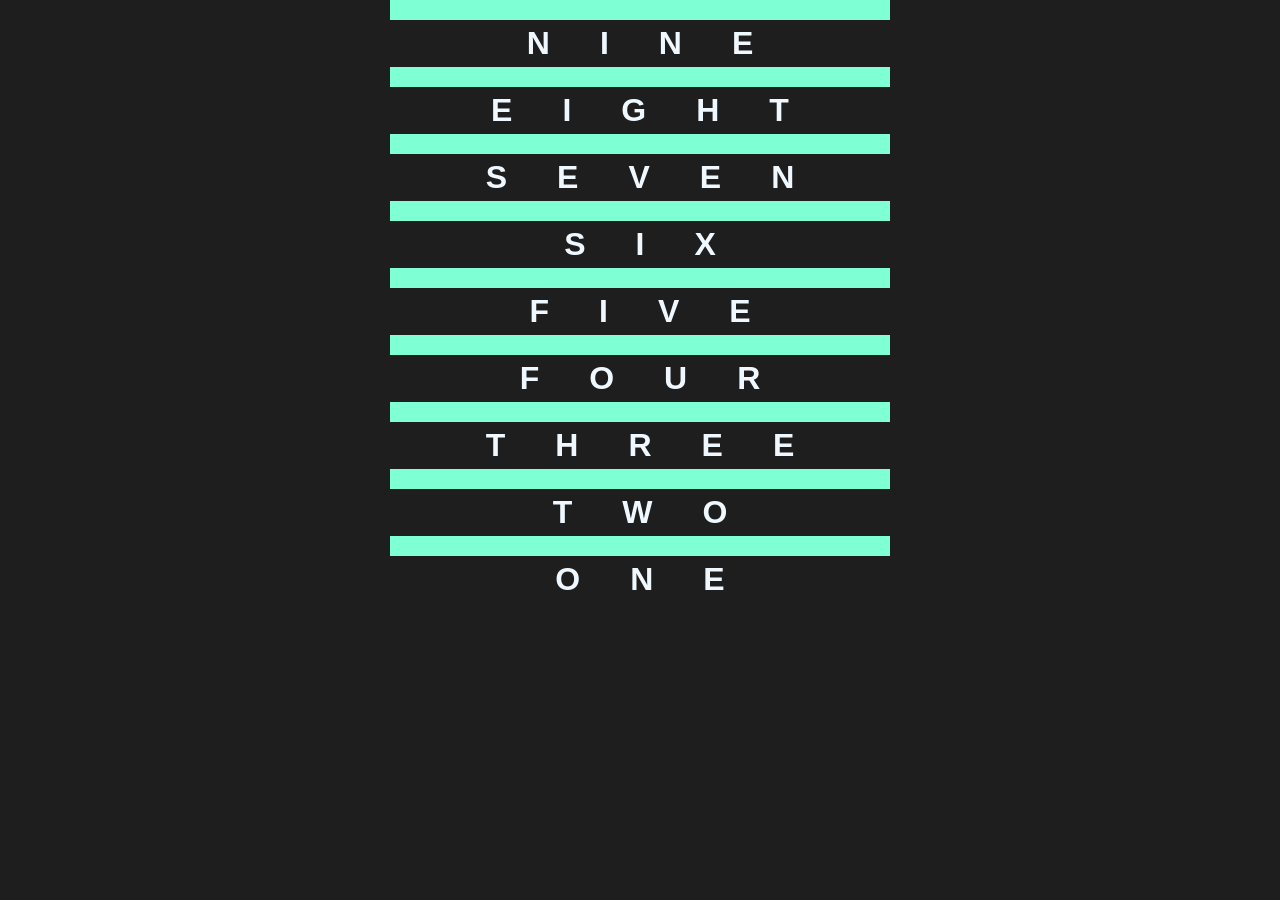
<file: index.html>
<!DOCTYPE html>
<html lang="en">
<head>
    <meta charset="UTF-8">
    <meta name="viewport" content="width=device-width, initial-scale=1.0">
    <title>CountDown</title>
   

    <link rel="stylesheet" type="text/css" href="./css/numbers.css">


</head>

<body>
 
    <div class="number">
    </div>
    <div class="line"></div>

    <div class="number">
    <p>NINE</p>
    </div>
    <div class="line"></div>

    <div class="number">
    <p>EIGHT</p>
    </div>
    <div class="line"></div>

    <div class="number">
    <p>SEVEN</p>
    </div>
    <div class="line"></div>

    <div class="number">
    <p>SIX</p>
    </div>
    <div class="line"></div>

    <div class="number">
    <p>FIVE</p>
    </div>
    <div class="line"></div>

    <div class="number">
    <p>FOUR</p>
    </div>
    <div class="line"></div>

    <div class="number">
    <p>THREE</p>
    </div>
    <div class="line"></div>

    <div class="number">
    <p>TWO</p>
    </div>
    <div class="line"></div>

    <div class="number">
    <p>ONE</p>
    </div>
   
</body>
</html>
</file>
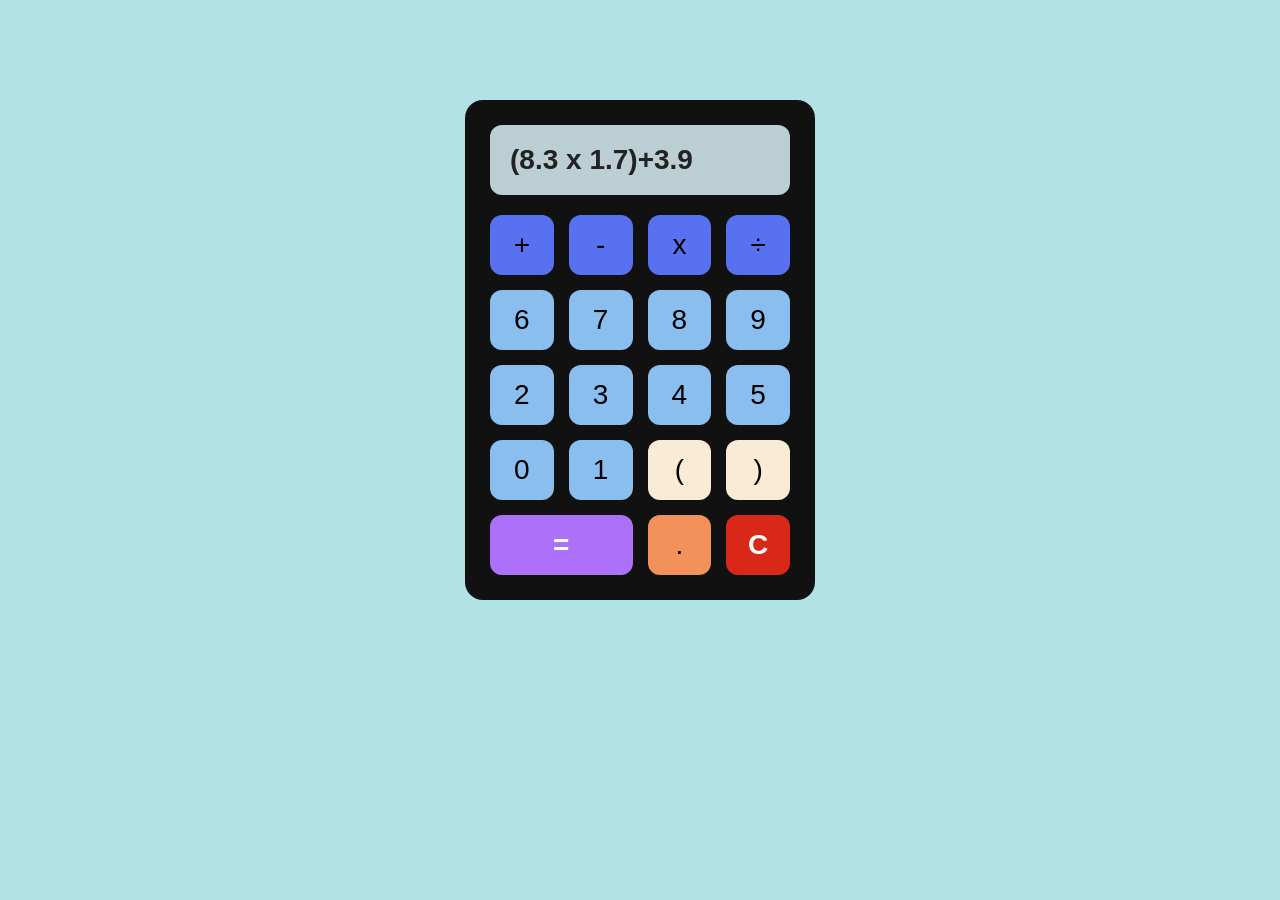
<file: calculator.html>
<!DOCTYPE html>
<html lang="en">
<head>
    <meta charset="UTF-8">
    <meta name="viewport" content="width=device-width, initial-scale=1.0">
    <title>Calculator</title>
    <link rel="stylesheet" href="css/calcuator.css">
</head>
<body>
    <div class="calculator">
        <div class="screen">(8.3 x 1.7)+3.9</div>

        <div class="buttons">
          <!--operation-->
            <button class="btn operator">+</button>
            <button class="btn operator">-</button>
            <button class="btn operator">x</button>
            <button class="btn operator">÷</button>

           <!--number-->
            <button class="btn number">6</button>
            <button class="btn number">7</button>
            <button class="btn number">8</button>
            <button class="btn number">9</button>
            <button class="btn number">2</button>
            <button class="btn number">3</button>
            <button class="btn number">4</button>
            <button class="btn number">5</button>
            <button class="btn number">0</button>
            <button class="btn number">1</button>
           
            <!--brackets-->
            <button class="btn bracket"> ( </button>
            <button class="btn bracket"> ) </button>
          
            <!-- Equal button -->
            <button class="btn equal">=</button>

            <!--dot-->
            <button class="btn dot">. </button>

            <!--clear-->
            <button class="btn clear">C</button>

           


        </div>
    </div>
</body>
</html>
</file>
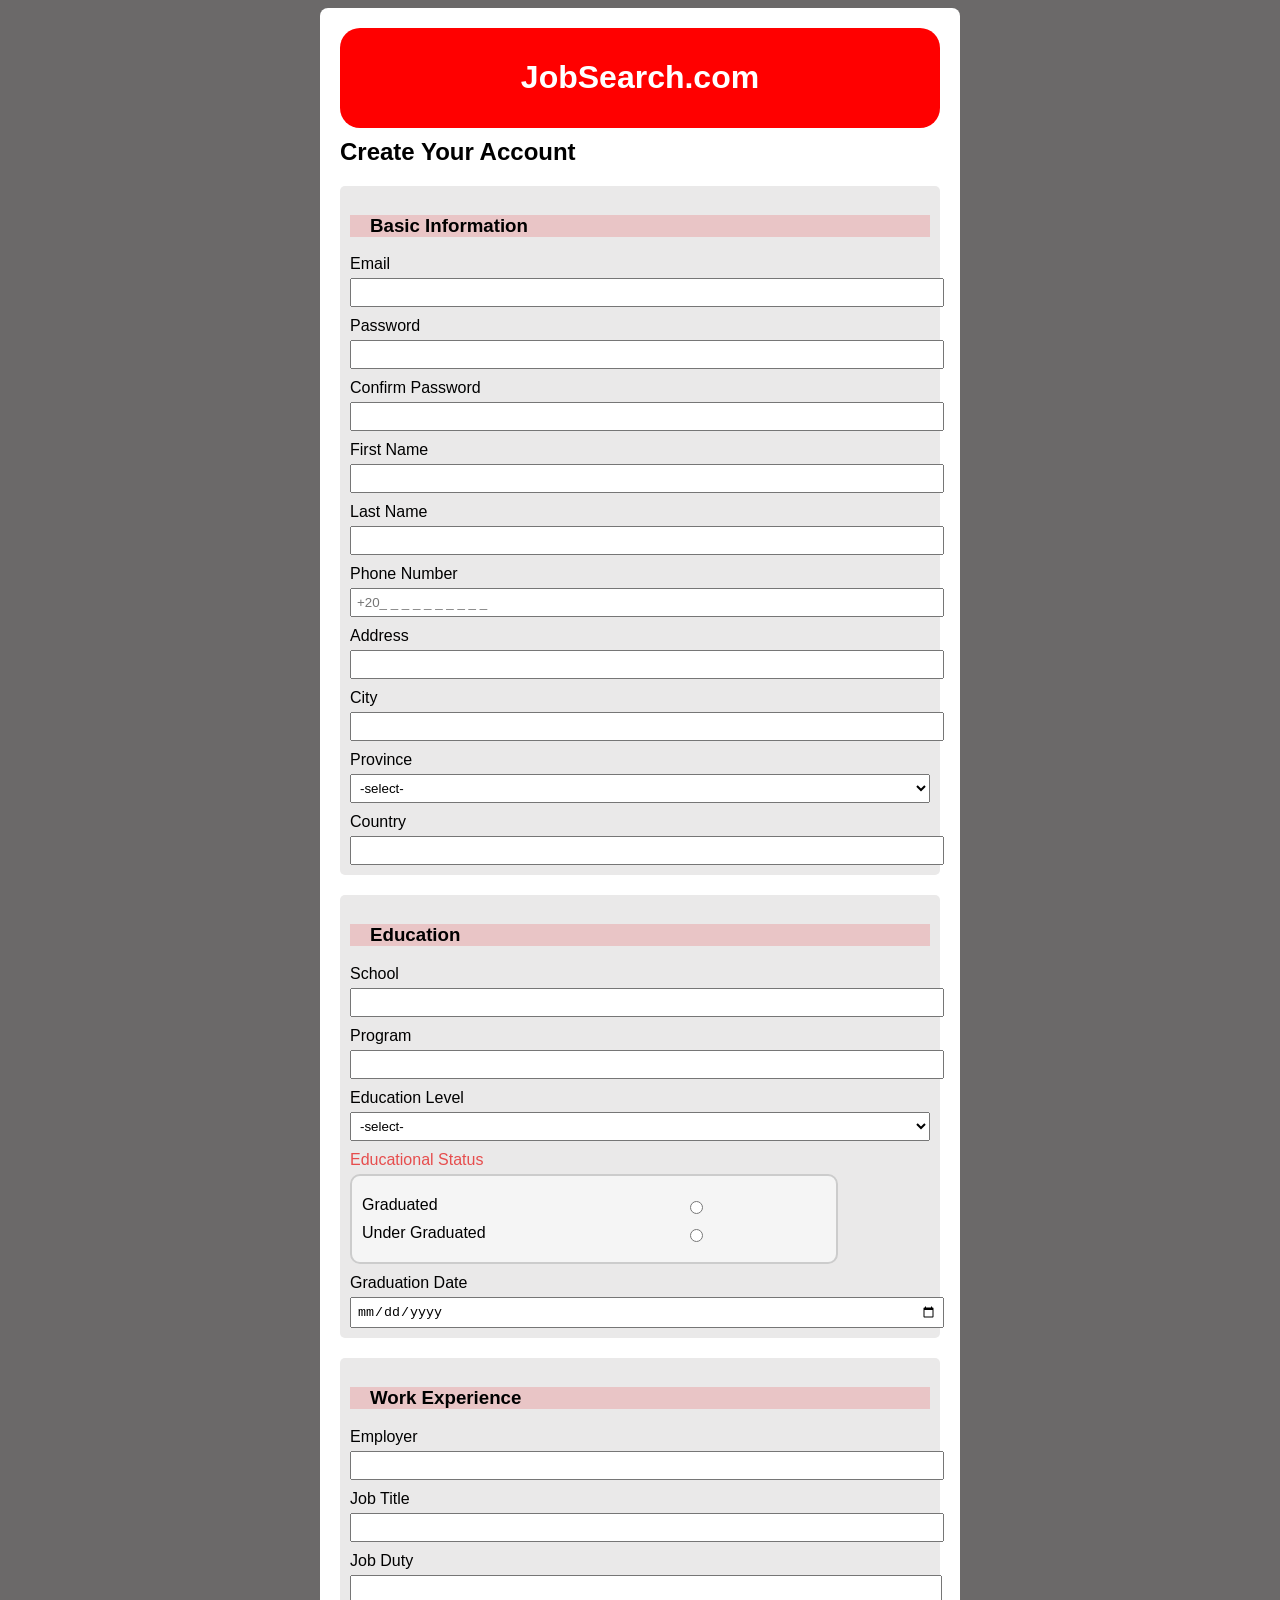
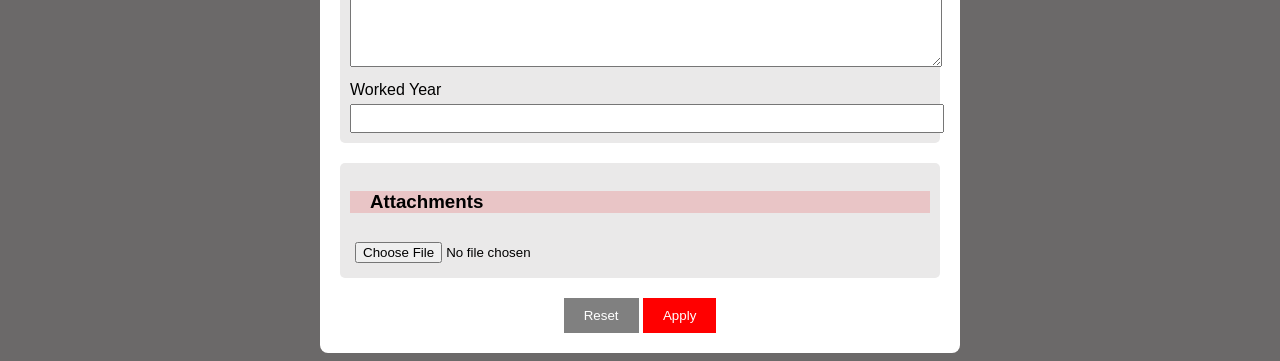
<file: jobsearch.html>
<!DOCTYPE html>
<html lang="en">
<head>
    <meta charset="UTF-8">
    <title>Job Search - Sign Up</title>
    <link rel="stylesheet" href="./css/jobsearch.css">
</head>
<body>

<div class="container">

    <div class="header">
        <h1>JobSearch.com</h1>
    </div>

    <h2>Create Your Account</h2>

    <!-- Basic Info -->
    <div class="section">
        <h3>Basic Information</h3>

        <label>Email</label>
        <input type="email">

        <label>Password</label>
        <input type="password">

        <label> Confirm Password</label>
        <input type="password">

        <label>First Name</label>
        <input type="text">

        <label>Last Name</label>
        <input type="text">

        <label>Phone Number</label>
        <input type="text" placeholder="+20_ _ _ _ _ _ _ _ _ _">

        <label>Address</label>
        <input type="text">

        <label>City</label>
        <input type="text">

        <label>Province</label>
        <select>
            <option>-select-</option>
            <option>5th Settelement</option>
            <option>6 October</option>
            <option>Dokki</option>
            <option>Shourouk</option>
            <option>Sheikh Zayed</option>
        </select>

        <label>Country</label>
        <input type="text">
    </div>

    <!-- Education -->
    <div class="section">
        <h3>Education</h3>

        <label>School</label>
        <input type="text">

        <label>Program</label>
        <input type="text">

        <label>Education Level</label>
        <select>
            <option>-select-</option>
            <option>1</option>
            <option>2</option>
            <option>3</option>
            <option>4</option>
            <option>5</option>
        </select>

        <label id="state"> Educational Status</label>
        <div  class="status">
            <div class="option">
            <span>Graduated</span>
            <input type="radio" name="status">

            </div>
            <div class="option">
            <span>Under Graduated</span>
            <input type="radio" name="status">
        </div>
        </div>

        <label>Graduation Date</label>
        <input type="date">
    </div>

    <!-- Work -->
    <div class="section">
        <h3>Work Experience</h3>

        <label>Employer</label>
        <input type="text">

        <label>Job Title</label>
        <input type="text">

        <label>Job Duty</label>
        <textarea></textarea>

        <label>Worked Year</label>
        <input type="number">
    </div>

    <!-- Attachments -->
    <div class="section">
        <h3>Attachments</h3>
        <input type="file">
    </div>

    <!-- Buttons -->
    <div class="buttons">
        <button class="reset">Reset</button>
        <button class="apply">Apply</button>
    </div>

</div>

</body>
</html>
</file>
<file: css/numbers.css>
body{
  background-color: #1e1e1e;
    margin: auto;
    height: 10;
    font-family: Arial, Helvetica, sans-serif;
}

.line{
width: 500px;
height: 20px;
margin: auto;
background-color: aquamarine;
}

p {
  color: aliceblue;
  text-align:center ;
  font-weight: bold;
  font-size: 32px;
  letter-spacing: 50px;
  text-indent: 50px;
  margin: 5px 0;
}
</file>
<file: css/calcuator.css>
* {
    margin: 0;
    padding: 0;
    box-sizing: border-box;
}

body {
    height: 700px;
    display:flex;
    justify-content: center;
    align-items: center;
    font-family: Arial, sans-serif;
    background:rgb(176, 226, 230);
}

.calculator {
    background: #111111;
    padding: 25px;
    border-radius: 18px;
    width: 350px;
}

.screen {
    background: #baced3;
    height: 70px;
    border-radius: 12px;
    margin-bottom: 20px;
    text-align: left;
    line-height: 70px;
    padding: 0 20px;
    font-size: 28px;
    font-weight: bold;
    color: #222;
    
}

.buttons {
    display: grid;
    grid-template-columns: repeat(4, 1fr);
    gap: 15px;
}

.btn {
    height: 60px;
    border: none;
    border-radius: 12px;
    font-size: 28px;
    
  
}
.btn:hover{
    color: antiquewhite;
    background: #80ece6;
}

.operator {
    background: #5871f0;
}

.number {
    background: #8abeef;
}

.clear {
    background: #da2818;
    color: white;
    font-weight: bold;
}

.equal {
    background: #ac70f9;
    color: white;
    grid-column: span 2;
    font-weight: bold;
}

.dot{
    background-color: #f29159;
    
}

.bracket{
background-color: antiquewhite;

}
</file>
<file: css/jobsearch.css>
body {
    font-family: Arial;
    background-color: #6b6969;
}

.container {
    width: 600px;
    margin: auto;
    background: white;
    padding: 20px;
    border-radius: 8px;
}

.header {
    background: red;
    color: white;
    padding: 10px;
    text-align: center;
    border-radius: 20px;
}

h2 {
    margin-top: 10px;
}

.section {
    margin-top: 20px;
    padding: 10px;
    background:rgb(234, 233, 233);
    border-radius: 5px;
}

label {
    display: block;
    margin-top: 10px;
}

input, select, textarea {
    width: 100%;
    padding: 5px;
    margin-top: 5px;
}

textarea {
    height: 80px;
}

.radio-group label {
    display: block;
    margin-top: 5px;
}

.buttons {
    text-align: center;
    margin-top: 20px;
}

button {
    padding: 10px 20px;
    border: none;
    
}

.reset {
    background: gray;
    color: white;
}

.apply {
    background: red;
    color: white;
}
h3{
   background-color: rgb(233, 197, 198);
   padding-left: 20px;
}
.status{
 margin-top: 5px;
padding:10px;
border:2px solid #ccc;
justify-content: space-between;
align-items: center;
border-radius: 10px;
background-color: #f5f5f5;
width:80%;
}
.option span{
    white-space: nowrap;
    width: 80%;
}
.status label{
display:block;
margin: 5px 0;
}
#state{
color: rgb(230, 77, 77);
}
.option {
    display: flex;
    justify-content: space-between;  
    align-items: center;            
    margin: 10px 0;
    
}
</file>
